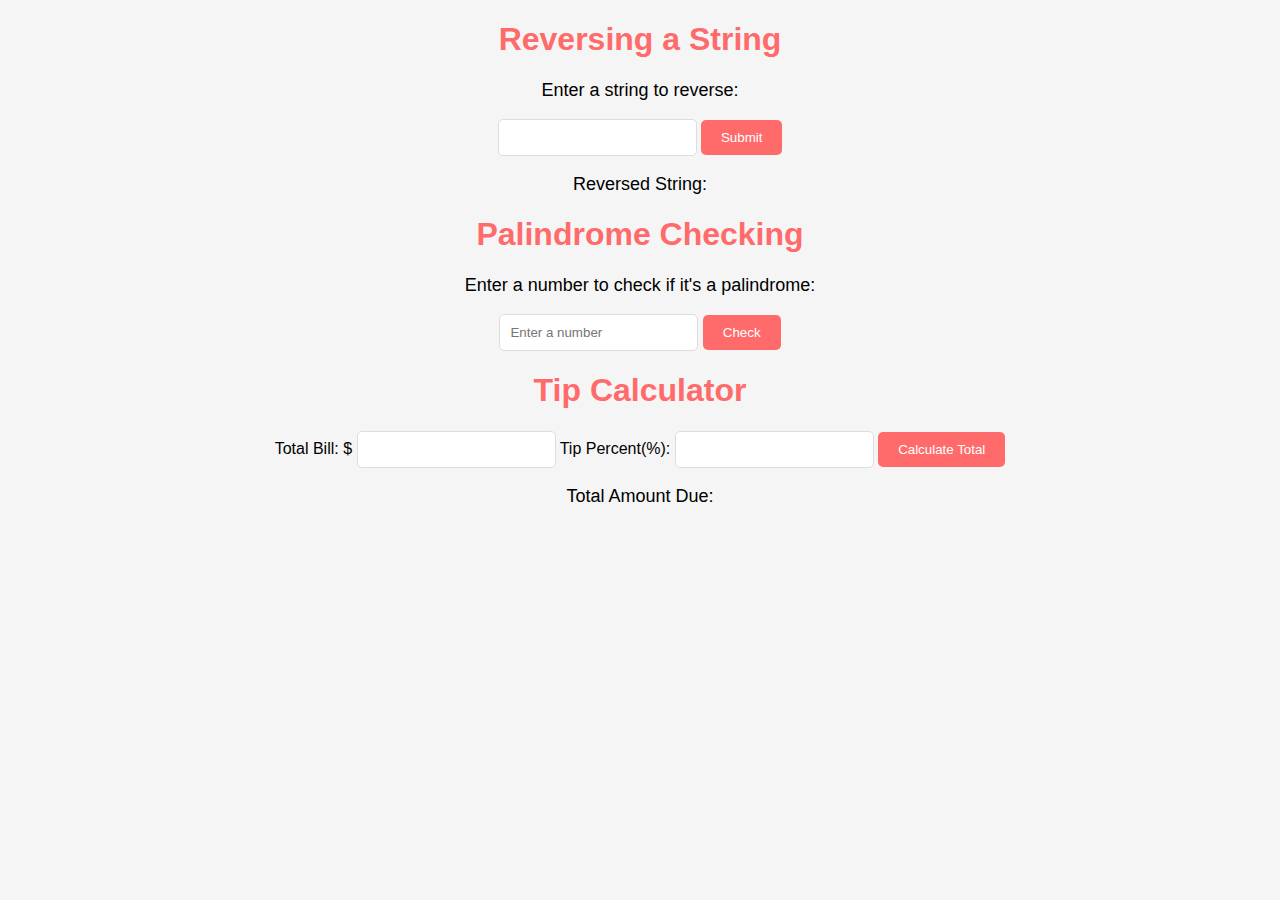
<file: index.html>
<!DOCTYPE html>
<html lang="en">

<head>
    <meta charset="UTF-8">
    <meta name="viewport" content="width=device-width, initial-scale=1.0">
    <link rel="stylesheet" href="style.css">


<head>
    <title>Assignment 2</title>
</head>

<body>

    <h1>Reversing a String</h1>
    <p>Enter a string to reverse:</p>
    <input type="text" id="inputString">
    <button id="submitButton">Submit</button>
    <p>Reversed String: <span id="output"></span></p>

    <h1>Palindrome Checking</h1>

    <p>Enter a number to check if it's a palindrome:</p>

    <input type="number" id="userInput" placeholder="Enter a number">
    <button onclick="validatePalindrome()">Check</button>
    <p id="result"></p>

<h1>Tip Calculator</h1>

<label for="billAmount">Total Bill: $</label>
<input type="number" id="billAmount">

<label for="tip">Tip Percent(%):</label>
<input type="number" id="tip">

<button onclick="calculateTotal()">Calculate Total</button>
<p>Total Amount Due: <span id="totalAmount"></span></p>


</body>

    <script src="Assignment2.js"></script>

</html>
</file>
<file: style.css>
body {
    font-family: Arial, sans-serif;
    background-color: #f5f5f5;
    text-align: center;
}

h1 {
    color: #ff6b6b;
}

p {
    font-size: 18px;
}

input {
    padding: 10px;
    border: 1px solid #ddd;
    border-radius: 5px;
}

button {
    background-color: #ff6b6b;
    color: white;
    border: none;
    border-radius: 5px;
    padding: 10px 20px;
    cursor: pointer;
}
</file>
